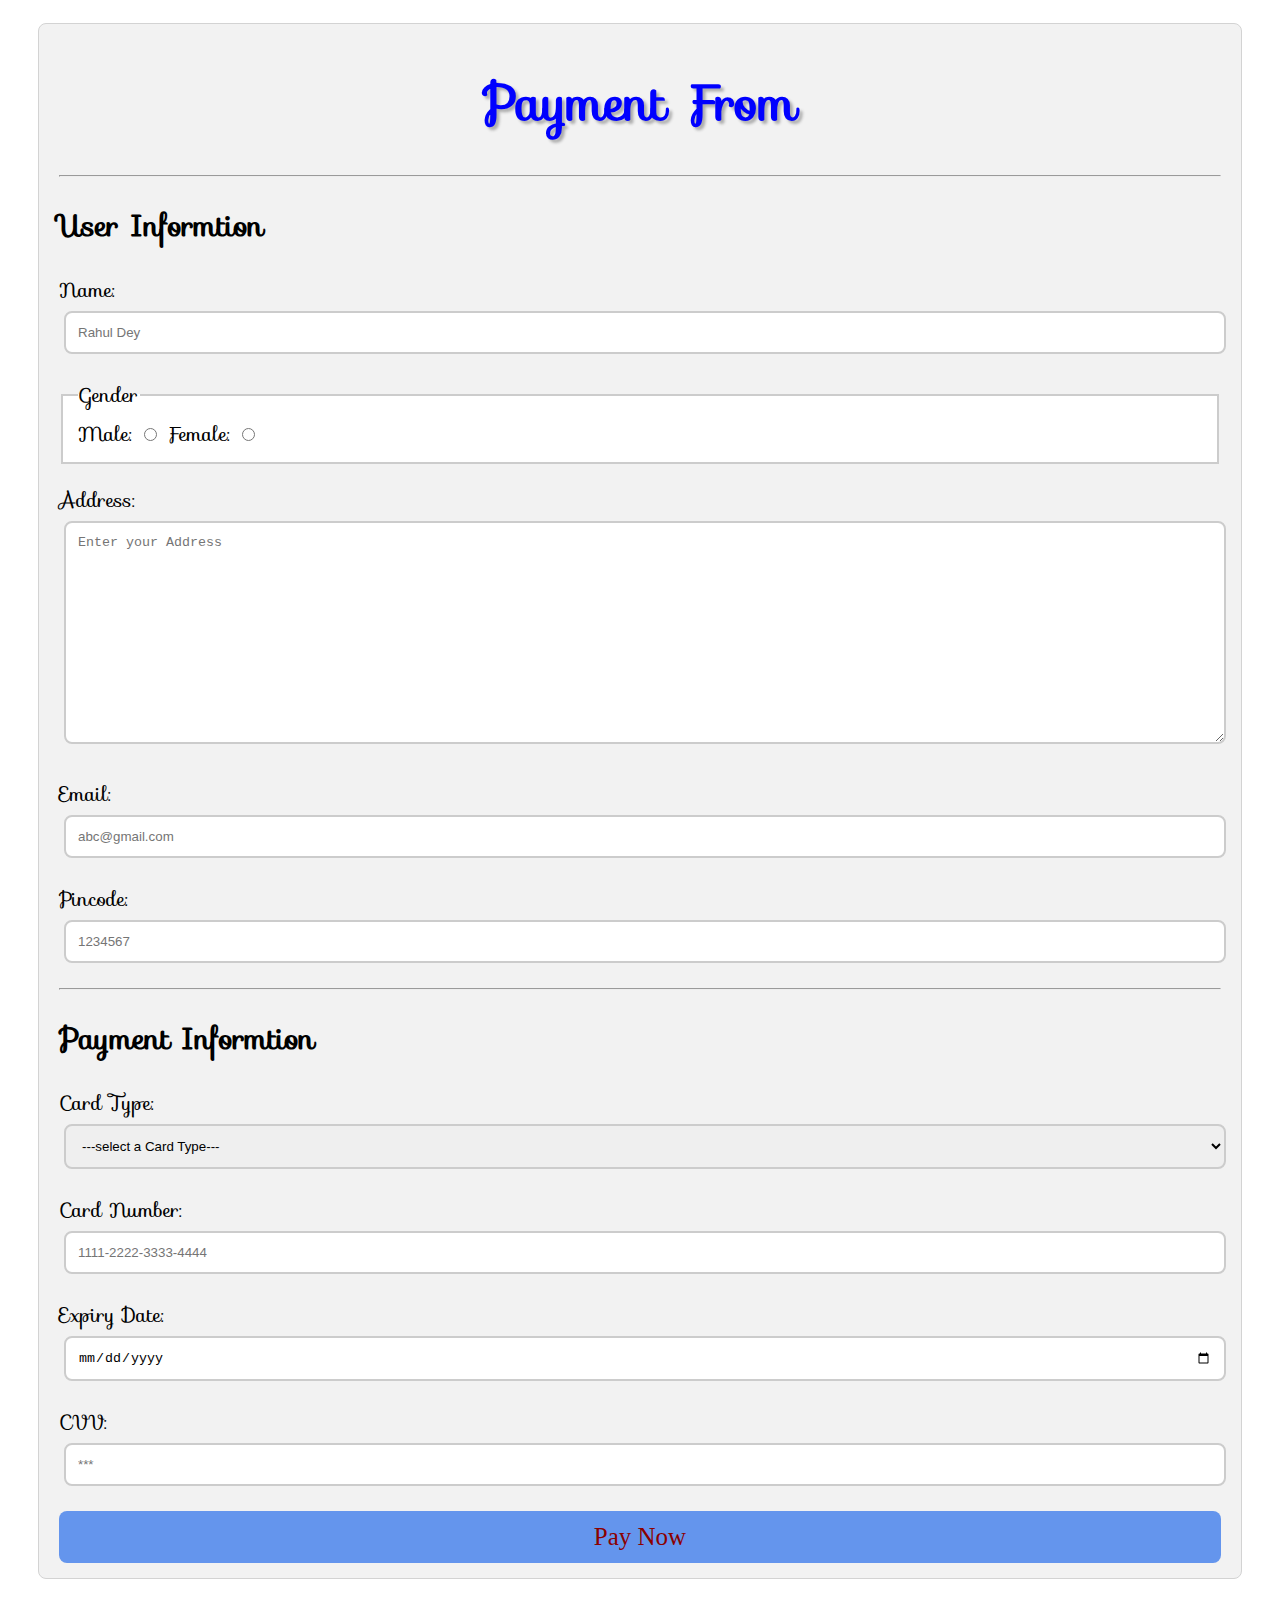
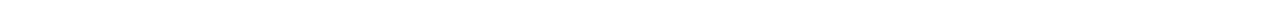
<file: payment_from/templates/PaymentForm.html>
<!DOCTYPE html>
<html lang="en">
<head>
    <meta charset="UTF-8">
    <meta http-equiv="X-UA-Compatible" content="IE=edge">
    <meta name="viewport" content="width=device-width, initial-scale=1.0">
    <title>Payment From</title>
    <link rel="stylesheet" href="https://fonts.googleapis.com/css?family=Sofia">
    <!-- <link rel="stylesheet" type="text/css" href="{{ url_for('static',filename='paymentFrom.css') }}"> -->
    <link rel="stylesheet" href="../static/paymentFrom.css">
</head>
<body>
    <div class="container">
        <form action="/success" method="post">
            <h1 class="mainHeading">Payment From</h1>
            <hr>
            <h2>User Informtion</h2>
            <p>Name:
                <input type="text" required name="name" placeholder="Rahul Dey" >
            </p>
            <p>
                <fieldset>
                    <legend>Gender</legend>
                    Male: <input type="radio" name="gender" id="male" value="M" required> Female: <input type="radio" name="gender" id="female" value="F" required>
                </fieldset>
            </p>
            <p>Address:
                <textarea placeholder="Enter your Address" name="address" id="address" cols="100" rows="13" required></textarea>
            </p>
            <p> Email:
                <input type="email" placeholder="abc@gmail.com" name="email" id="email" required>
            </p>
            <p>Pincode:
                <input type="number" placeholder="1234567" name="pincode" id="pincode" required>
            </p>
            <hr>
            <h2>Payment Informtion</h2>
            <p>Card Type:
                <select name="card" id="card" required>
                    <option value="">---select a Card Type---</option>
                    <option value="Visa">Visa</option>
                    <option value="Mastercard">Mastercard</option>
                    <option value="Rupay">Rupay</option> 
                </select>
            </p>
            <p>Card Number:
                <input type="number" placeholder="1111-2222-3333-4444" name="cardNumber" id="cardNumber" required>
            </p>
            <p>Expiry Date:
                <input type="date" placeholder="dd/mm/yyyy" name="expiryDate" id="expiryDate" required> 
            </p>
            <p>CVV:
                <input type="password" placeholder="***" name="cvv" id="cvv" required>
            </p>
            <input type="submit" value="Pay Now" id="submit">
        </form>
    </div>
</body>
</html>
</file>
<file: payment_from/static/paymentFrom.css>
*{
    box-sizing: border-box;
    color: black;
}

body {
    font-family: "Sofia", sans-serif;
    margin: 15px 30px;
    font-size: 20px;
    padding: 8px;
}

.container{
    background-color: #f2f2f2;
    padding: 5px 20px 15px 20px;
    border: 1px solid lightgray;
    border-radius: 8px;
}

input[type="text"],
input[type="email"],
input[type="number"],
input[type="password"],
input[type="date"],
select,
textarea{
    width: 100%;
    padding: 12px;
    border: 2px solid #ccc;
    border-radius: 8px;
    margin: 5px;
}

fieldset{
    background-color: #fff;
    border: 2px solid #ccc;
}

.mainHeading{
    font-size: 50px;
    text-shadow: 3px 3px 3px #ababab;
    text-align: center;
    color: blue;
}

input[type="submit"]{
    background-color: cornflowerblue;
    color: darkred;
    font-size: 25px;
    font-style: bold;
    font-family: ubuntu;
    width: 100%;
    padding: 12px 20px;
    border: none;
    border-radius: 8px;
    cursor: pointer;
}

input[type="submit"]:hover{
    background-color:cyan;
}
</file>
